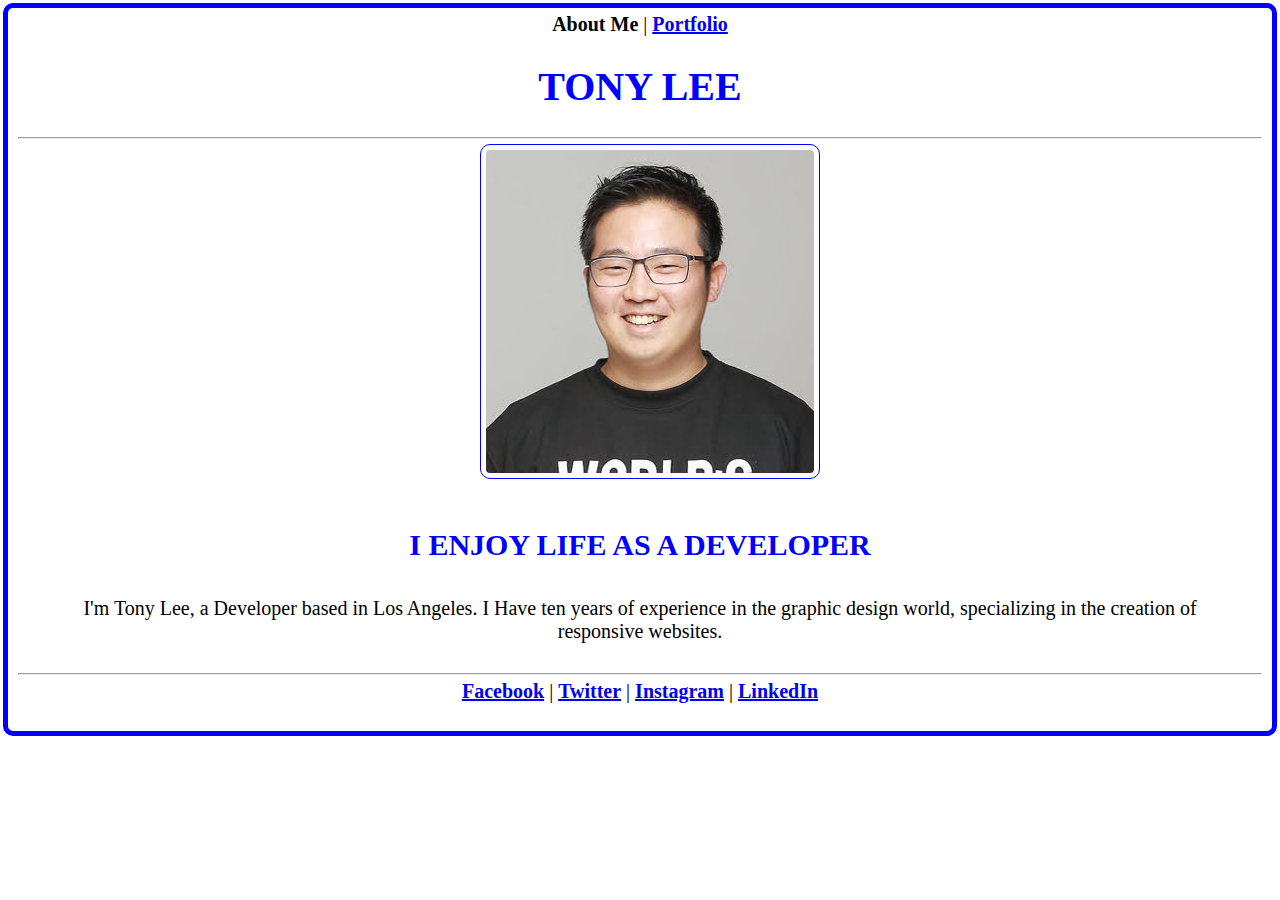
<file: index.html>
<!DOCTYPE html>
<html lang="en">
<head>

	<title>Tony Lee | About Me</title>
	
	<link rel="stylesheet" href="css/style.css"
</head>
<body>
    <nav>
      <strong>About Me</strong>
      |
      <a href="portfolio.html">Portfolio</a>

     <h1>tony lee</h1>
     	<hr>
     	<a href="portfolio.html"><img src="image/tonylee.jpg" alt="tonylee"></a>

     <h2>I ENJOY LIFE AS A DEVELOPER</h2>
     <p>I'm Tony Lee, a Developer based in Los Angeles. I Have ten years of experience in the graphic design world, specializing in the creation of responsive websites.
     </p>
    <hr>
      <nav>
      <a href="http://facebook.com/">Facebook</a>
      |
      <a href="http://twitter.com/">Twitter</a>
      |
      <a href="http://instagram.com/">Instagram</a>
      |
      <a href="http://linkedin.com/">LinkedIn</a>
    </nav>
    <br>
  </body>
</html>

</html>
</file>
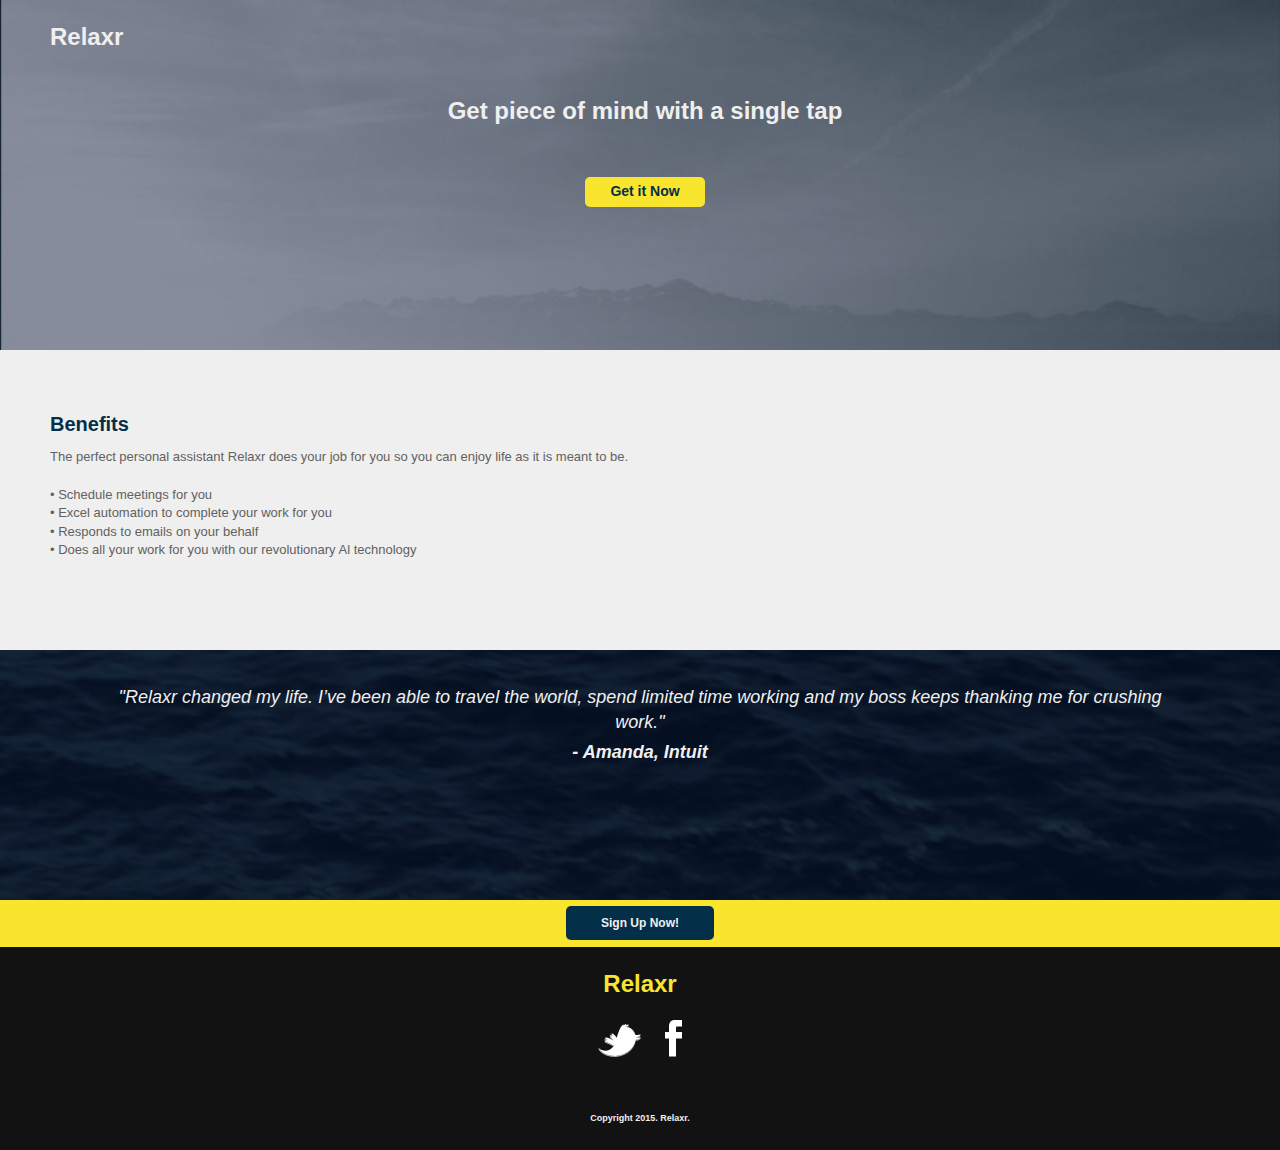
<file: wk2/index.html>
<!DOCTYPE html>
<html lang="en">
	<head>
    	<meta charset="utf-8">
    	<!-- We haven't discussed the follow two tags in class yet -->
    	<!-- Feel free to look them up if you are curious -->
    	<meta name="description" content="Your description goes here">
    	<meta name="keywords" content="one, two, three">

		<title>Relaxr</title>

		<!-- external CSS link -->
		<link rel="stylesheet" href="css/reset.css">
		<link rel="stylesheet" href="css/style.css">

	</head>
	<body>
		<div id="container">
			<header>
				<h1>Relaxr</h1>
				<h2>Get piece of mind with a single tap</h2>
				<nav>Get it Now</nav>
			</header>

		</div><!-- #container -->

		<div class="benefit">
			<h3>
				Benefits
			</h3>
			
			<p>The perfect personal assistant Relaxr does your job for you so you can enjoy life as it is meant to be.</p>
			
			<ul>
				<li>• Schedule meetings for you</li>
				<li>• Excel automation to complete your work for you</li>
				<li>• Responds to emails on your behalf</li>
				<li>• Does all your work for you with our revolutionary Al technology</li>
			</ul>

		</div>

		<div class='amanda'>
		
		<h4>
		"Relaxr changed my life. I’ve been able to travel the world, spend limited time working and my boss keeps thanking me for crushing work."</h4> 
		<strong>- Amanda, Intuit</strong>

		</div>

		<div class= "sign">

		<code>Sign Up Now!</code>
		
		</div>
		
		<div class= "ending">
		
		<h5>Relaxr</h5>

		</div>

		<div class="ending social">
		<img src="images/twitter.png" alt="twitter">
		<img src="images/facebook.png" alt="facebook">

			<footer>
				Copyright 2015. Relaxr.
			</footer>
		</div>

	</body>
</html>
</file>
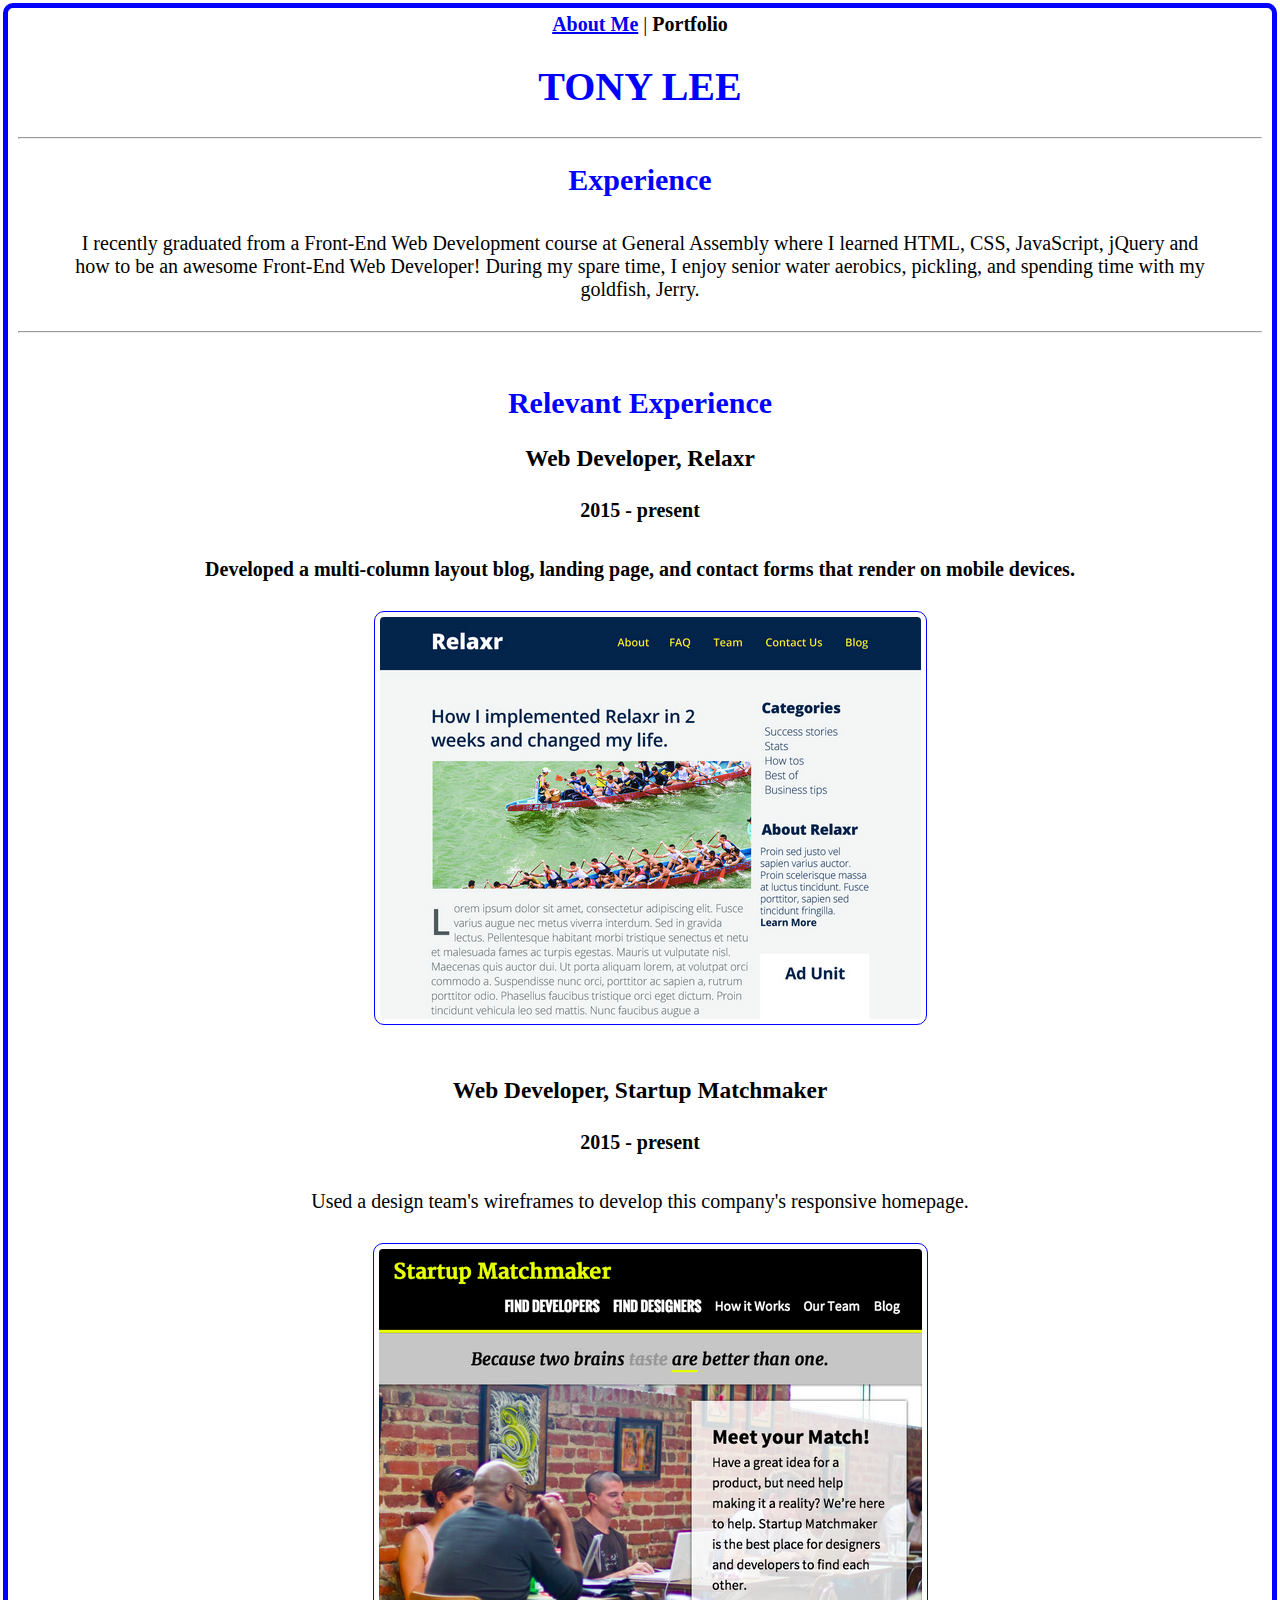
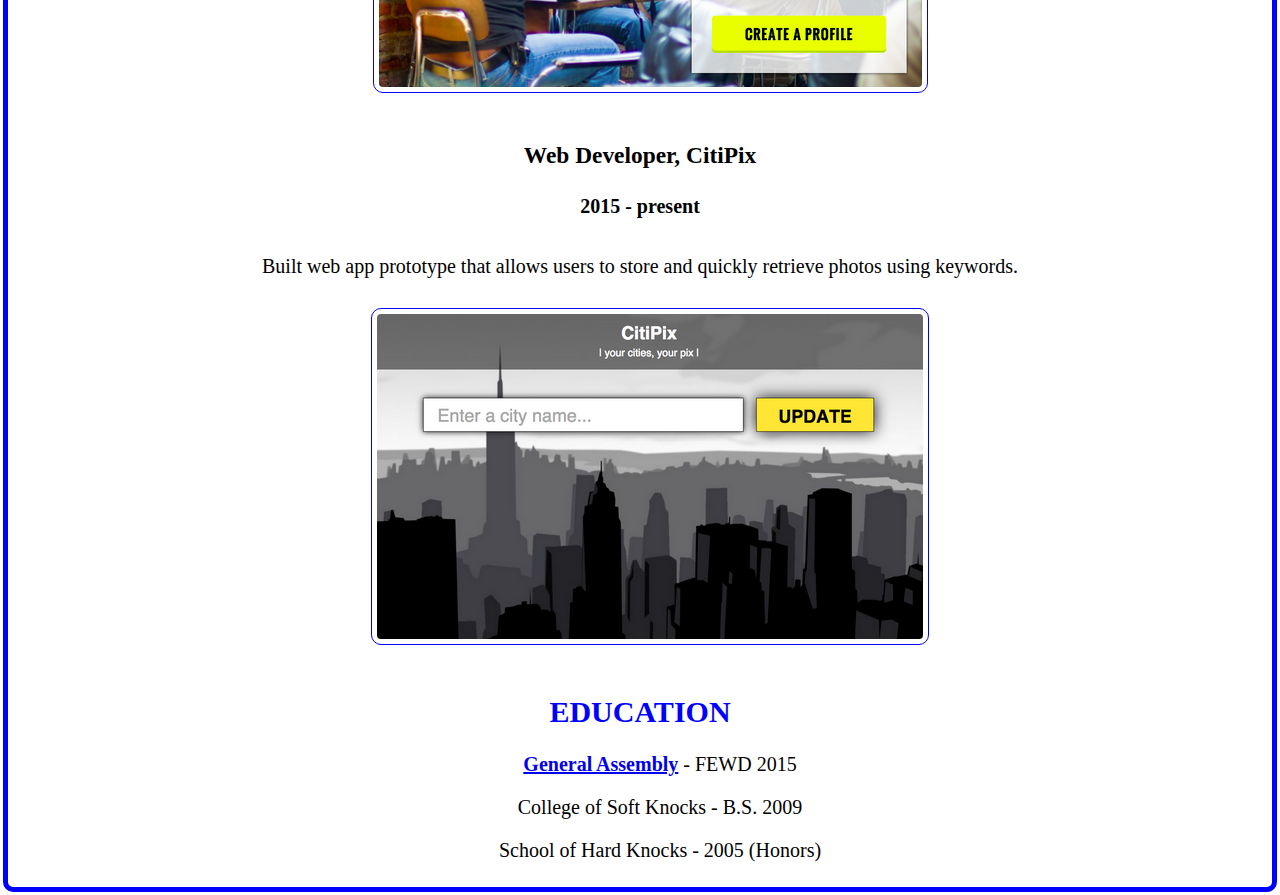
<file: portfolio.html>
<!DOCTYPE html>
<html lang="en">
<head>

	<title>Tony Lee | Portfolio</title>
	
	<link rel="stylesheet" href="css/style.css"
</head>
<body>
    <nav>
      <a href="index.html">About Me</a>
      |
      <strong>Portfolio</strong>
     <h1>tony lee</h1>
     <hr>

     <h2>Experience</h2>
     	<p>I recently graduated from a Front-End Web Development course at General Assembly where I learned HTML, CSS, JavaScript, jQuery and how to be an awesome Front-End Web Developer! During my spare time, I enjoy senior water aerobics, pickling, and spending time with my goldfish, Jerry.</p>
    
     <hr>
     <br>
     
     <h2>Relevant Experience</h2>
     
     	<h3>Web Developer, Relaxr</h3> <h4>2015 - present<h4>
     		<p>Developed a multi-column layout blog, landing page, and contact forms that render on mobile devices.</p>

     		<img src="image/relaxr_deliverable.png" alt="relaxr">
     
     	<h3>Web Developer, Startup Matchmaker</h3><h4>2015 - present</h4>
	 		<p>Used a design team's wireframes to develop this company's responsive homepage.</p>

 			<img src="image/startup_matchmaker_deliverable.png" alt="matchmaker">

	 	<h3>Web Developer, CitiPix </h3><h4>2015 - present</h4>
	 		<p>Built web app prototype that allows users to store and quickly retrieve photos using keywords.</p>

	 		<img src="image/citipix_deliverable.png" alt="matchmaker">

	 <h2>EDUCATION</h2>
	
		<ul><a href="https://generalassemb.ly/">General Assembly</a> - FEWD 2015</ul>
		<ul>College of Soft Knocks - B.S. 2009</ul>
		<ul>School of Hard Knocks - 2005 (Honors)</ul>
		
	</body>
</html>
</file>
<file: css/style.css>
h1 {
	text-transform: uppercase;
	text-align: center;
	color: blue; 
}
h2 {
	color:blue;

}
body {
	background-position: center;	
	background-color: white;
	margin: 3px;
	padding: 5px;
	border: 5px solid blue;
	border-radius: 10px;
	font-size: 20px;
	position: relative;
}
img {
	margin-left: 20px;
	margin-bottom: 20px;
	border-radius: 10px;
	border: 1px solid blue;
	padding: 5px;
}
nav {
	text-align: center;
	font-family: 'times new roman';
}

hr {
	margin: 5px;
}

ul {
	text-align: center;
}
li {
	text-align: center;


}
p {
	text-align: center;
	padding: 10px;
	margin-left: 40px;
	margin-right: 40px;	
}
a {
	font-weight: bold;
}
</file>
<file: wk2/css/style.css>
/*
Project Name: Blank Template
Client: Your Client
Author: Your Name
Developer @GA in NYC
*/


/******************************************
/* SETUP
/*******************************************/

/* Box Model Hack */
* {
     -moz-box-sizing: border-box; /* Firexfox */
     -webkit-box-sizing: border-box; /* Safari/Chrome/iOS/Android */
     box-sizing: border-box; /* IE */
}

/* Clear fix hack */
.clearfix:after {
     content: ".";
     display: block;
     clear: both;
     visibility: hidden;
     line-height: 0;
     height: 0;
}

.clear {
  clear: both;
}

.alignright {
  float: right;
  padding: 0 0 10px 10px; /* note the padding around a right floated image */
}

.alignleft {
  float: left;
  padding: 0 10px 10px 0; /* note the padding around a left floated image */
}

/******************************************
/* BASE STYLES
/*******************************************/

@import url(https://fonts.googleapis.com/css?family=Open+Sans:300italic,600,800,300);

body {
     font-size: 12px;
     line-height: 1.4;
     font-family: 'Open Sans', sans-serif;
     width: auto;
      
}
/******************************************
/* LAYOUT
/*******************************************/

/* Center the container */
#container {
  width: 100%;
  margin: auto;
  height: 350px;
  background: url(../images/header_bg.jpg) no-repeat center top rgb(134,141,157);
  background-size: cover;
  font-size: 24px;
  font-weight: 800;
  padding: 20px 40px 40px 50px;
  color: #f0efef;
}

nav {
  font-size: 14px;
  border: 5px solid #f9e42e;
  border-color: #f9e42e;
  border-radius: 5px;
  color: #033048;
  background: #f9e42e;
  width: 120px;
  margin: 0 auto;
  text-align: center;
  padding: 0px 10px;
}

h1 {
  font-size: 24px;
  margin: 0px 0px 40px 0px;
}

h2 {
  text-align: center;
  padding-bottom: 50px;
  font-weight: 600;
}

.benefit {
  background-color: #f0efef;
  color: #606161;
  padding: 0px 50px 0px 50px;
  font-size: 13px;
  font-weight: lighter;
  height: 300px;
  margin: 0 auto;
}

h3 {
  font-weight: 600;
  font-size: 20px;
  color: #033048;
  padding: 60px 40px 10px 0px;
}

p {
  padding: 0px 80px 20px 0px;
  font-weight: 300;
}

ul {
  padding-right: 150px;
  font-weight: 300;
}

.amanda {
  background: url(../images/testimonial_bg.jpg) no-repeat center top rgb(134,141,157);
  background-size: cover;
  color: #f0efef;
  height: 250px;
  padding: 30px 100px;
  font-style: italic;
  text-align: center;
  font-size: 18px;
  font-weight: 300;
}

h4 {
  padding: 5px;
}

strong {
  font-weight: 600;
}

.sign {
  font-size: 12px;
  font-weight: 800;
  color: #f0efef;
  background: #f9e42e;
  margin: 0 auto;
  text-align: center;
  padding: 15px;
}

code {
  background: #033048;
  padding: 10px 35px;
  border-radius: 5px;
}

.ending {
  background: #121212;
}

h5 {
  color: #f9e42e;
  font-weight: 800;
  font-size: 24px;
  text-align: center; 
  padding: 20px 0px;
}

img[alt] {
  padding: 0 10px 0 10px;
}

.social {
  text-align: center;
  margin: 0 auto;
}

footer {
  text-align: center;
  font-size: 9px;
  color: #f0efef;
  padding-top: 50px;
  padding-bottom: 25px;
  font-weight: 600;
}

/******************************************
/* ADDITIONAL STYLES
/*******************************************/
</file>
